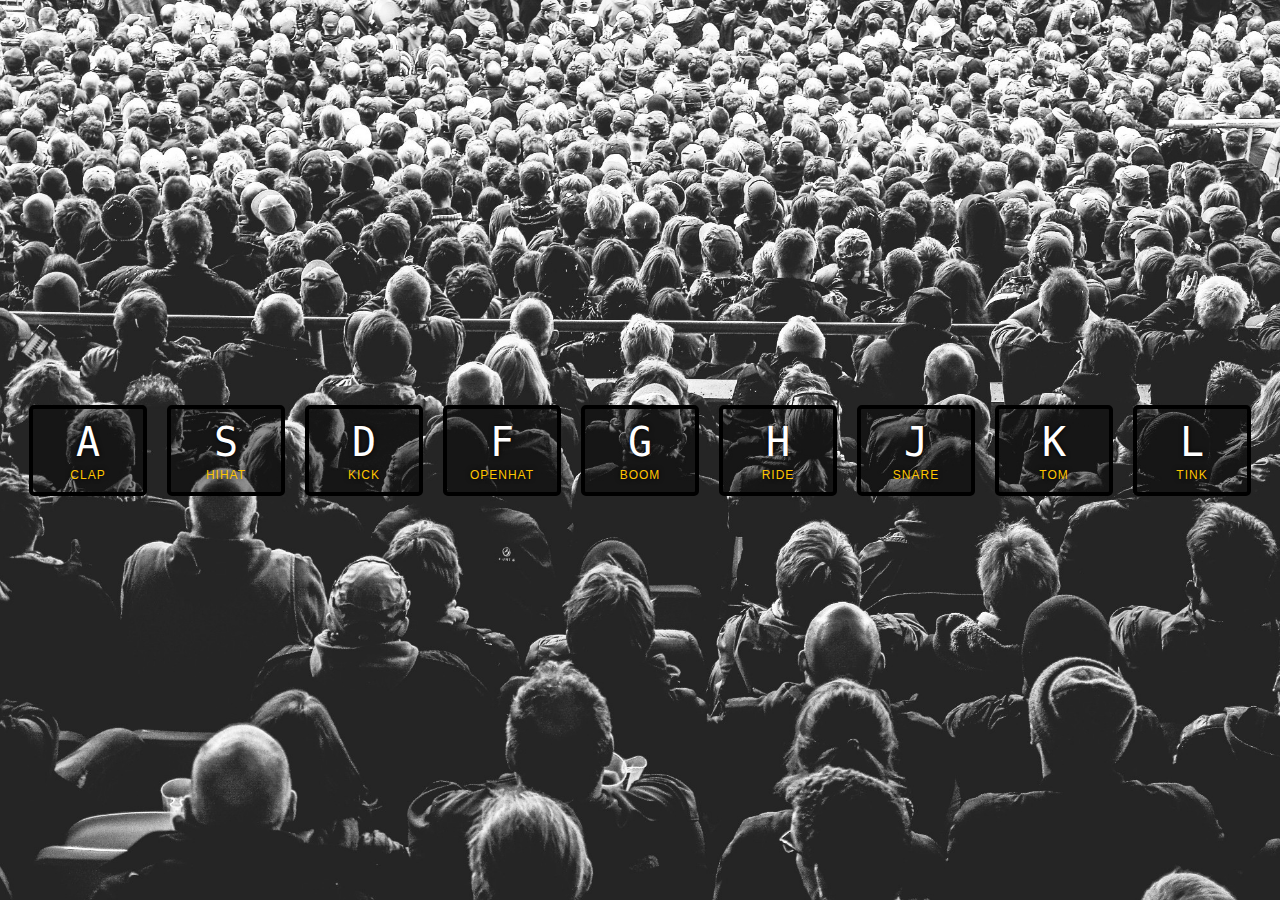
<file: index.html>
<!DOCTYPE html>
<html lang="en">
<head>
  <meta charset="UTF-8">
  <title>JS Drum Kit</title>
  <link rel="stylesheet" href="style.css">
  <!-- <link rel="icon" href="https://fav.farm/✅" /> -->
</head>
<body>


  <div class="keys">
    <div data-key="65" class="key">
      <kbd>A</kbd>
      <span class="sound">clap</span>
    </div>
    <div data-key="83" class="key">
      <kbd>S</kbd>
      <span class="sound">hihat</span>
    </div>
    <div data-key="68" class="key">
      <kbd>D</kbd>
      <span class="sound">kick</span>
    </div>
    <div data-key="70" class="key">
      <kbd>F</kbd>
      <span class="sound">openhat</span>
    </div>
    <div data-key="71" class="key">
      <kbd>G</kbd>
      <span class="sound">boom</span>
    </div>
    <div data-key="72" class="key">
      <kbd>H</kbd>
      <span class="sound">ride</span>
    </div>
    <div data-key="74" class="key">
      <kbd>J</kbd>
      <span class="sound">snare</span>
    </div>
    <div data-key="75" class="key">
      <kbd>K</kbd>
      <span class="sound">tom</span>
    </div>
    <div data-key="76" class="key">
      <kbd>L</kbd>
      <span class="sound">tink</span>
    </div> 
  </div>

  <audio data-key="65" src="sounds/clap.wav"></audio>
  <audio data-key="83" src="sounds/hihat.wav"></audio>
  <audio data-key="68" src="sounds/kick.wav"></audio>
  <audio data-key="70" src="sounds/openhat.wav"></audio>
  <audio data-key="71" src="sounds/boom.wav"></audio>
  <audio data-key="72" src="sounds/ride.wav"></audio>
  <audio data-key="74" src="sounds/snare.wav"></audio>
  <audio data-key="75" src="sounds/tom.wav"></audio>
  <audio data-key="76" src="sounds/tink.wav"></audio>

<script>
  function removeTransition(e) {
    if (e.propertyName !== 'transform') return;
    e.target.classList.remove('playing');
  }

  function playSound(e) {
    const audio = document.querySelector(`audio[data-key="${e.keyCode}"]`);
    const key = document.querySelector(`div[data-key="${e.keyCode}"]`);
    if (!audio) return;

    key.classList.add('playing');
    audio.currentTime = 0;
    audio.play();
  }

  const keys = Array.from(document.querySelectorAll('.key'));
  keys.forEach(key => key.addEventListener('transitionend', removeTransition));
  window.addEventListener('keydown', playSound);
</script>


</body>
</html>
</file>
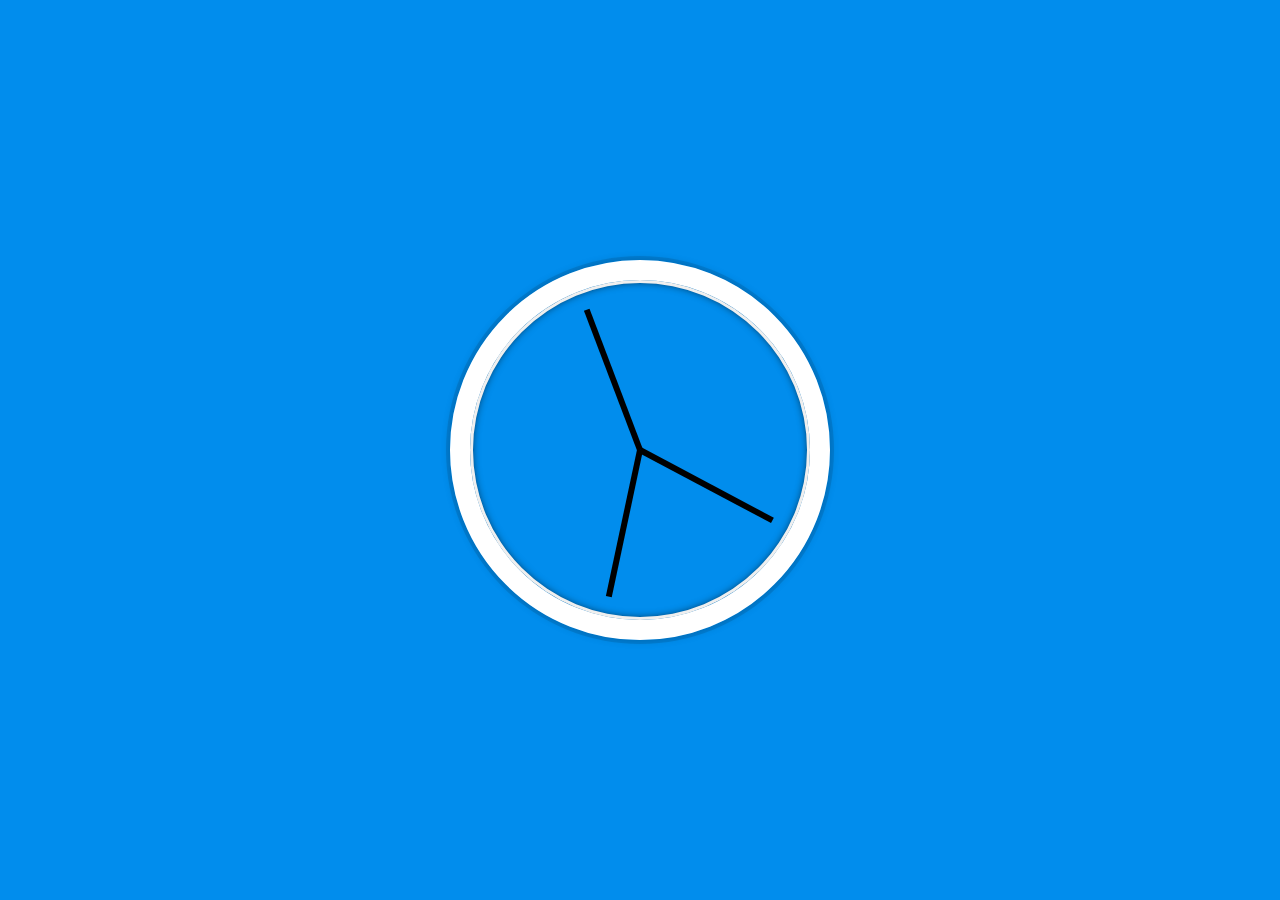
<file: clock_js/index.html>
<!DOCTYPE html>
<html lang="en">

<head>
    <meta charset="UTF-8">
    <title>JS + CSS Clock</title>
    <link rel="icon" href="https://fav.farm/✅" />
</head>

<body>


    <div class="clock">
        <div class="clock-face">
            <div class="hand hour-hand"></div>
            <div class="hand min-hand"></div>
            <div class="hand second-hand"></div>
        </div>
    </div>


    <style>
        html {
            background: #018DED url(https://unsplash.it/1500/1000?image=881&blur=5);
            background-size: cover;
            font-family: 'helvetica neue';
            text-align: center;
            font-size: 10px;
        }

        body {
            margin: 0;
            font-size: 2rem;
            display: flex;
            flex: 1;
            min-height: 100vh;
            align-items: center;
        }

        .clock {
            width: 30rem;
            height: 30rem;
            border: 20px solid white;
            border-radius: 50%;
            margin: 50px auto;
            position: relative;
            padding: 2rem;
            box-shadow:
                0 0 0 4px rgba(0, 0, 0, 0.1),
                inset 0 0 0 3px #EFEFEF,
                inset 0 0 10px black,
                0 0 10px rgba(0, 0, 0, 0.2);
        }

        .clock-face {
            position: relative;
            width: 100%;
            height: 100%;
            transform: translateY(-3px);
            /* account for the height of the clock hands */
        }

        .hand {
            width: 50%;
            height: 6px;
            background: black;
            position: absolute;
            top: 50%;
            transform-origin: 100%;
            transform: rotate(90deg);
            transition: all 0.05s;
            transition-timing-function: cubic-bezier(0.1, 2.7, 0.58, 1);
        }
    </style>

    <script>
        const secondHand = document.querySelector('.second-hand');
        const minsHand = document.querySelector('.min-hand');
        const hourHand = document.querySelector('.hour-hand');

        function setDate() {
            const now = new Date();

            const seconds = now.getSeconds();
            const secondsDegrees = ((seconds / 60) * 360) + 90;
            secondHand.style.transform = `rotate(${secondsDegrees}deg)`;

            const mins = now.getMinutes();
            const minsDegrees = ((mins / 60) * 360) + ((seconds / 60) * 6) + 90;
            minsHand.style.transform = `rotate(${minsDegrees}deg)`;

            const hour = now.getHours();
            const hourDegrees = ((hour / 12) * 360) + ((mins / 60) * 30) + 90;
            hourHand.style.transform = `rotate(${hourDegrees}deg)`;
        }

        setInterval(setDate, 1000);

        setDate();

    </script>
</body>

</html>
</file>
<file: style.css>
html {
    font-size: 10px;
    background: url('./background.jpg') bottom center;
    background-size: cover;
  }
  
  body,html {
    margin: 0;
    padding: 0;
    font-family: sans-serif;
  }
  
  .keys {
    display: flex;
    flex: 1;
    min-height: 100vh;
    align-items: center;
    justify-content: center;
  }
  
  .key {
    border: .4rem solid black;
    border-radius: .5rem;
    margin: 1rem;
    font-size: 1.5rem;
    padding: 1rem .5rem;
    transition: all .07s ease;
    width: 10rem;
    text-align: center;
    color: white;
    background: rgba(0,0,0,0.4);
    text-shadow: 0 0 .5rem black;
  }
  
  .playing {
    transform: scale(1.1);
    border-color: #ffc600;
    box-shadow: 0 0 1rem #ffc600;
  }
  
  kbd {
    display: block;
    font-size: 4rem;
  }
  
  .sound {
    font-size: 1.2rem;
    text-transform: uppercase;
    letter-spacing: .1rem;
    color: #ffc600;
  }
</file>
